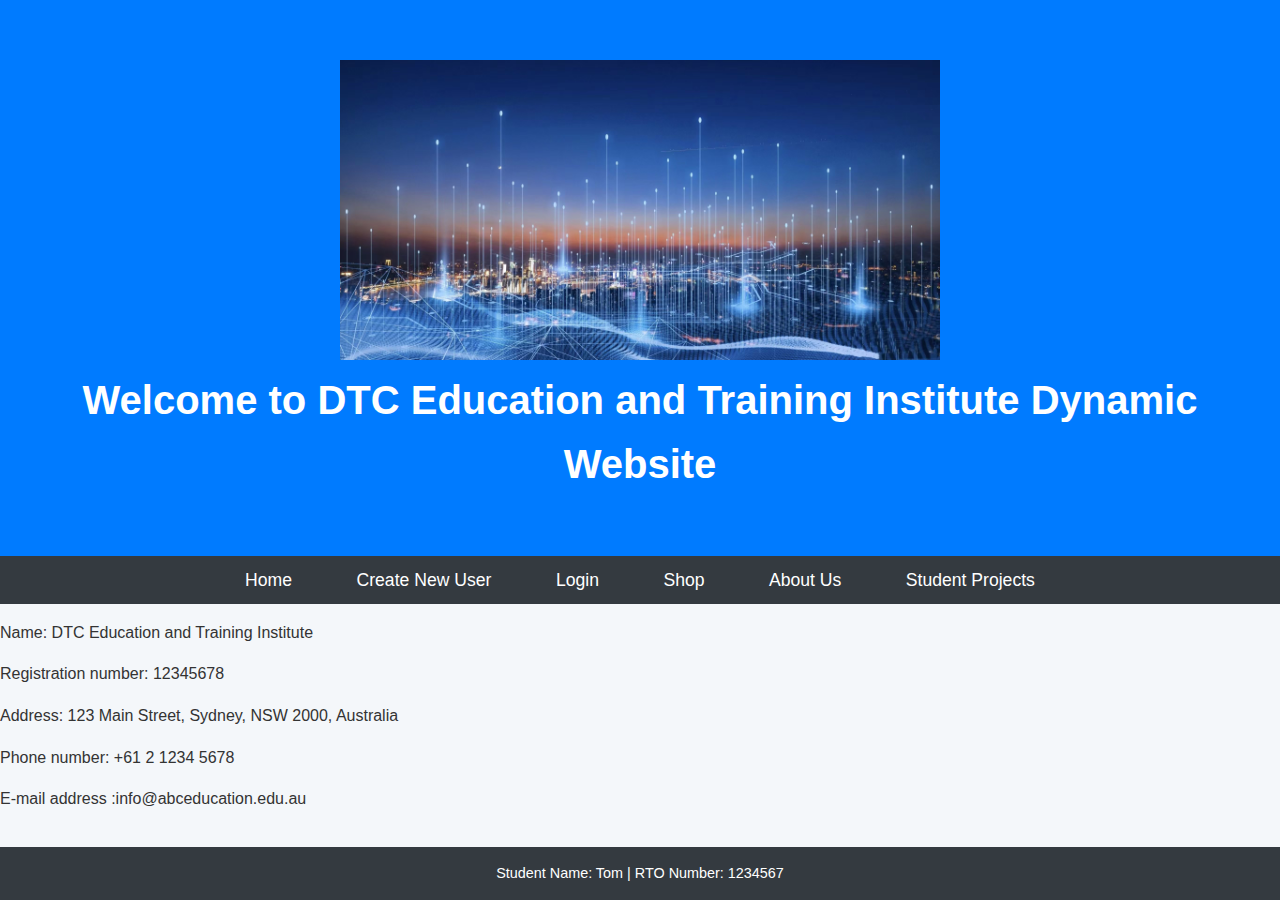
<file: index.html>
<!DOCTYPE html>
<html lang="en">
<head>
    <meta charset="UTF-8">
    <meta name="viewport" content="width=device-width, initial-scale=1.0">
    <title>RTO Dynamic Website</title>
    <link rel="stylesheet" href="style.css">
</head>
<body>

    <header>
        <img src="1.jpg" alt="RTO Banner" class="banner">
        <h1>Welcome to DTC Education and Training Institute Dynamic Website</h1>
    </header>

  
    <nav>
        <ul>
            <li><a href="index.html">Home</a></li>
            <li><a href="createUser.html">Create New User</a></li>
            <li><a href="login.html">Login</a></li>
            <li><a href="shop.html">Shop</a></li>
            <li><a href="about.html">About Us</a></li> 
            <li><a href="projects.html">Student Projects</a></li> 
        </ul>
    </nav>
    
  <P>Name: DTC Education and Training Institute</P>
    <P>Registration number: 12345678</P>
        <P>Address: 123 Main Street, Sydney, NSW 2000, Australia</P>
            <P>Phone number: +61 2 1234 5678</P>
   <P>E-mail address :info@abceducation.edu.au</P>
    <footer>
        <p>Student Name: Tom | RTO Number: 1234567</p>
    </footer>

    <script src="script.js"></script>
</body>
</html>
</file>
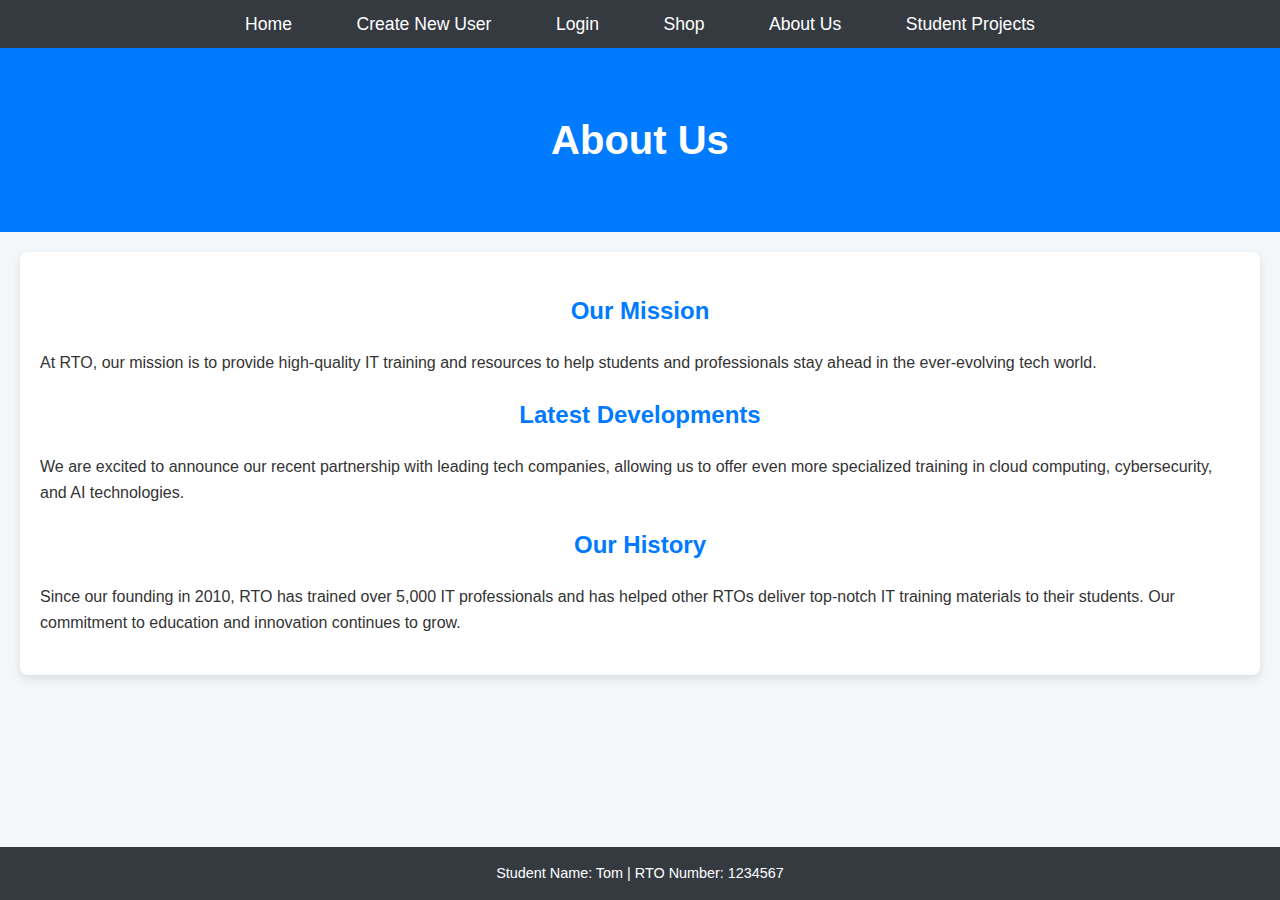
<file: about.html>
<!DOCTYPE html>
<html lang="en">
<head>
    <meta charset="UTF-8">
    <meta name="viewport" content="width=device-width, initial-scale=1.0">
    <title>About Us - RTO</title>
    <link rel="stylesheet" href="style.css">
</head>
<body>
	<nav>
	    <ul>
	        <li><a href="index.html">Home</a></li>
	        <li><a href="createUser.html">Create New User</a></li>
	        <li><a href="login.html">Login</a></li>
	        <li><a href="shop.html">Shop</a></li>
	        <li><a href="about.html">About Us</a></li> 
	        <li><a href="projects.html">Student Projects</a></li> 
	    </ul>
	</nav>
    <header>
        <h1>About Us</h1>
    </header>

    
    <div class="about-container">
        <section class="about-section">
            <h2>Our Mission</h2>
            <p>At RTO, our mission is to provide high-quality IT training and resources to help students and professionals stay ahead in the ever-evolving tech world.</p>
        </section>
        <section class="about-section">
            <h2>Latest Developments</h2>
            <p>We are excited to announce our recent partnership with leading tech companies, allowing us to offer even more specialized training in cloud computing, cybersecurity, and AI technologies.</p>
        </section>
        <section class="about-section">
            <h2>Our History</h2>
            <p>Since our founding in 2010, RTO has trained over 5,000 IT professionals and has helped other RTOs deliver top-notch IT training materials to their students. Our commitment to education and innovation continues to grow.</p>
        </section>
    </div>

    <footer>
        <p>Student Name: Tom | RTO Number: 1234567</p>
    </footer>
    
    <script src="script.js"></script>
</body>
</html>
</file>
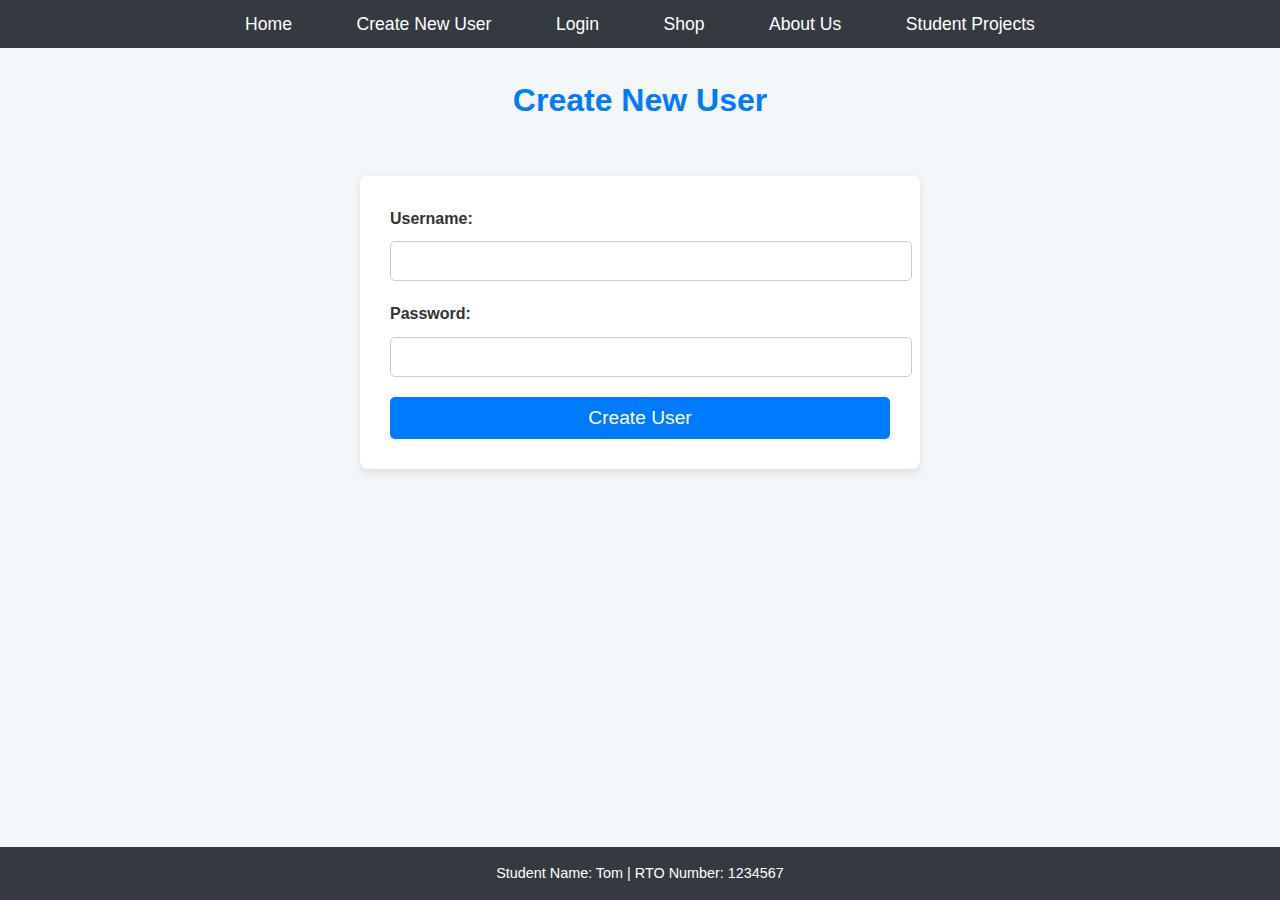
<file: createUser.html>
<!DOCTYPE html>
<html lang="en">
<head>
    <meta charset="UTF-8">
    <meta name="viewport" content="width=device-width, initial-scale=1.0">
    <title>Create New User</title>
    <link rel="stylesheet" href="style.css">
</head>
<body>
	<nav>
	    <ul>
	        <li><a href="index.html">Home</a></li>
	        <li><a href="createUser.html">Create New User</a></li>
	        <li><a href="login.html">Login</a></li>
	        <li><a href="shop.html">Shop</a></li>
	        <li><a href="about.html">About Us</a></li> 
	        <li><a href="projects.html">Student Projects</a></li> 
	    </ul>
	</nav>
    <h2>Create New User</h2>
    <form id="createUserForm">
        <label for="username">Username:</label>
        <input type="text" id="username" required><br>
        <label for="password">Password:</label>
        <input type="password" id="password" required><br>
        <button type="button" onclick="createUser()">Create User</button>
    </form>

    <footer>
        <p>Student Name: Tom | RTO Number: 1234567</p>
    </footer>

    <script src="script.js"></script>
</body>
</html>
</file>
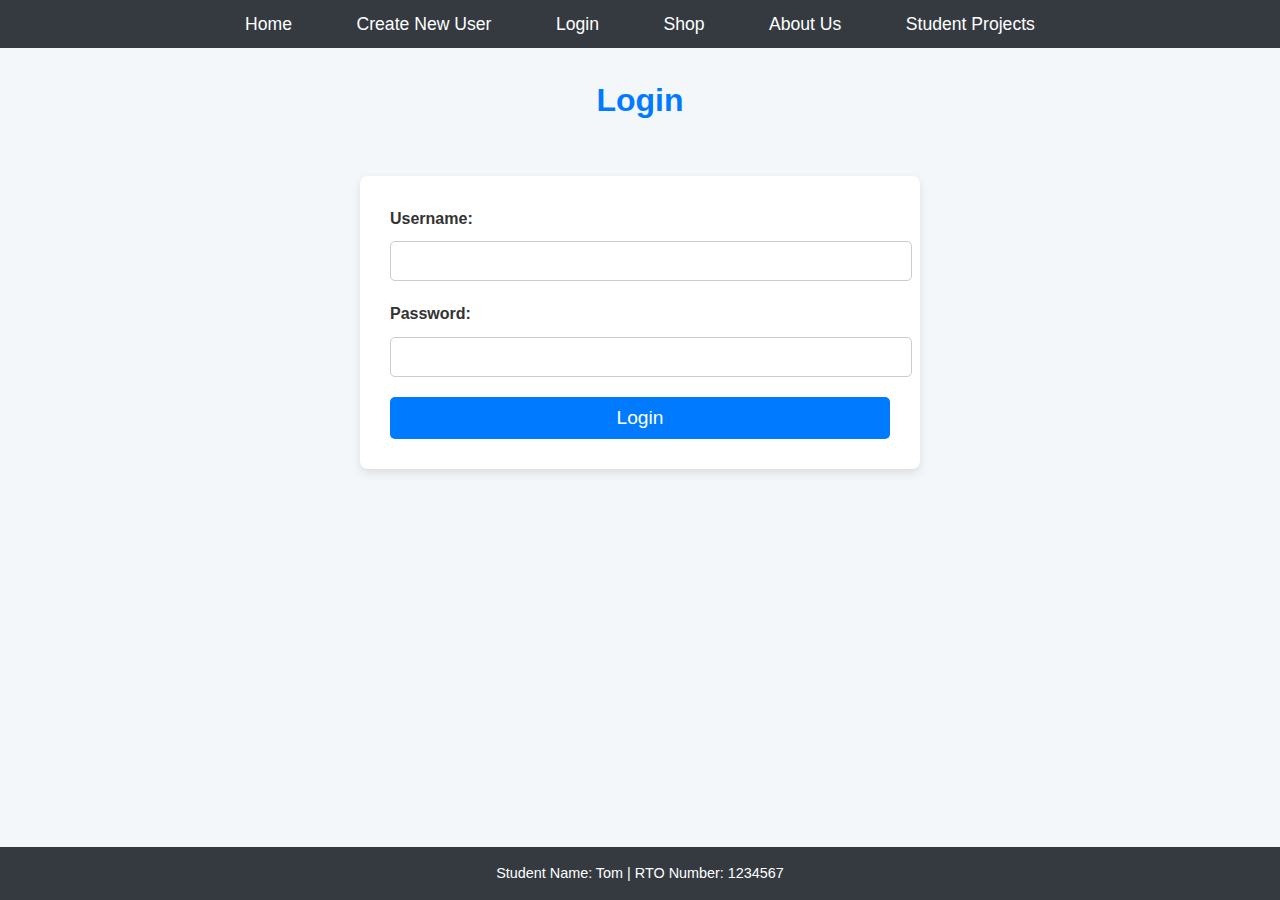
<file: login.html>
<!DOCTYPE html>
<html lang="en">
<head>
    <meta charset="UTF-8">
    <meta name="viewport" content="width=device-width, initial-scale=1.0">
    <title>Login</title>
    <link rel="stylesheet" href="style.css">
</head>
<body>
	<nav>
	    <ul>
	        <li><a href="index.html">Home</a></li>
	        <li><a href="createUser.html">Create New User</a></li>
	        <li><a href="login.html">Login</a></li>
	        <li><a href="shop.html">Shop</a></li>
	        <li><a href="about.html">About Us</a></li> 
	        <li><a href="projects.html">Student Projects</a></li> 
	    </ul>
	</nav>
    <h2>Login</h2>
	
    <form id="loginForm">
        <label for="loginUsername">Username:</label>
        <input type="text" id="loginUsername" required><br>
        <label for="loginPassword">Password:</label>
        <input type="password" id="loginPassword" required><br>
        <button type="button" onclick="login()">Login</button>
    </form>

    <footer>
        <p>Student Name: Tom | RTO Number: 1234567</p>
    </footer>

    <script src="script.js"></script>
</body>
</html>
</file>
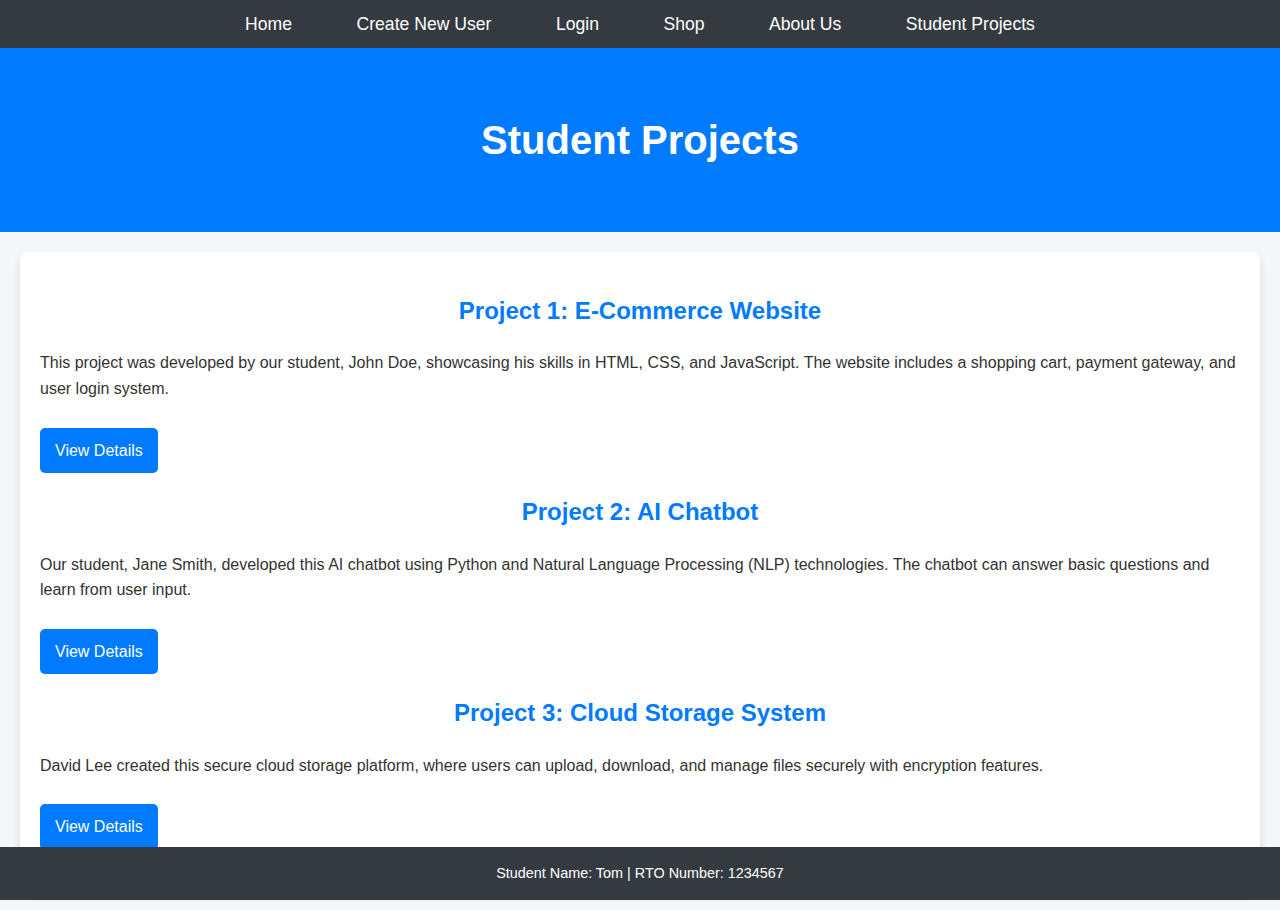
<file: projects.html>
<!DOCTYPE html>
<html lang="en">
<head>
    <meta charset="UTF-8">
    <meta name="viewport" content="width=device-width, initial-scale=1.0">
    <title>Student Projects - RTO</title>
    <link rel="stylesheet" href="style.css">
</head>
<body>
    <nav>
	    <ul>
	        <li><a href="index.html">Home</a></li>
	        <li><a href="createUser.html">Create New User</a></li>
	        <li><a href="login.html">Login</a></li>
	        <li><a href="shop.html">Shop</a></li>
	        <li><a href="about.html">About Us</a></li> 
	        <li><a href="projects.html">Student Projects</a></li> 
	    </ul>
	</nav>
    <header>
        <h1>Student Projects</h1>
    </header>

  
    <div class="project-container">
        <section class="project-item">
            <h2>Project 1: E-Commerce Website</h2>
            <p>This project was developed by our student, John Doe, showcasing his skills in HTML, CSS, and JavaScript. The website includes a shopping cart, payment gateway, and user login system.</p>
            <a href="project1.html">View Details</a>
        </section>

        <section class="project-item">
            <h2>Project 2: AI Chatbot</h2>
            <p>Our student, Jane Smith, developed this AI chatbot using Python and Natural Language Processing (NLP) technologies. The chatbot can answer basic questions and learn from user input.</p>
            <a href="project2.html">View Details</a>
        </section>

        <section class="project-item">
            <h2>Project 3: Cloud Storage System</h2>
            <p>David Lee created this secure cloud storage platform, where users can upload, download, and manage files securely with encryption features.</p>
            <a href="project3.html">View Details</a>
        </section>

      
    </div>

    <footer>
        <p>Student Name: Tom | RTO Number: 1234567</p>
    </footer>
    
    <script src="script.js"></script>
</body>
</html>
</file>
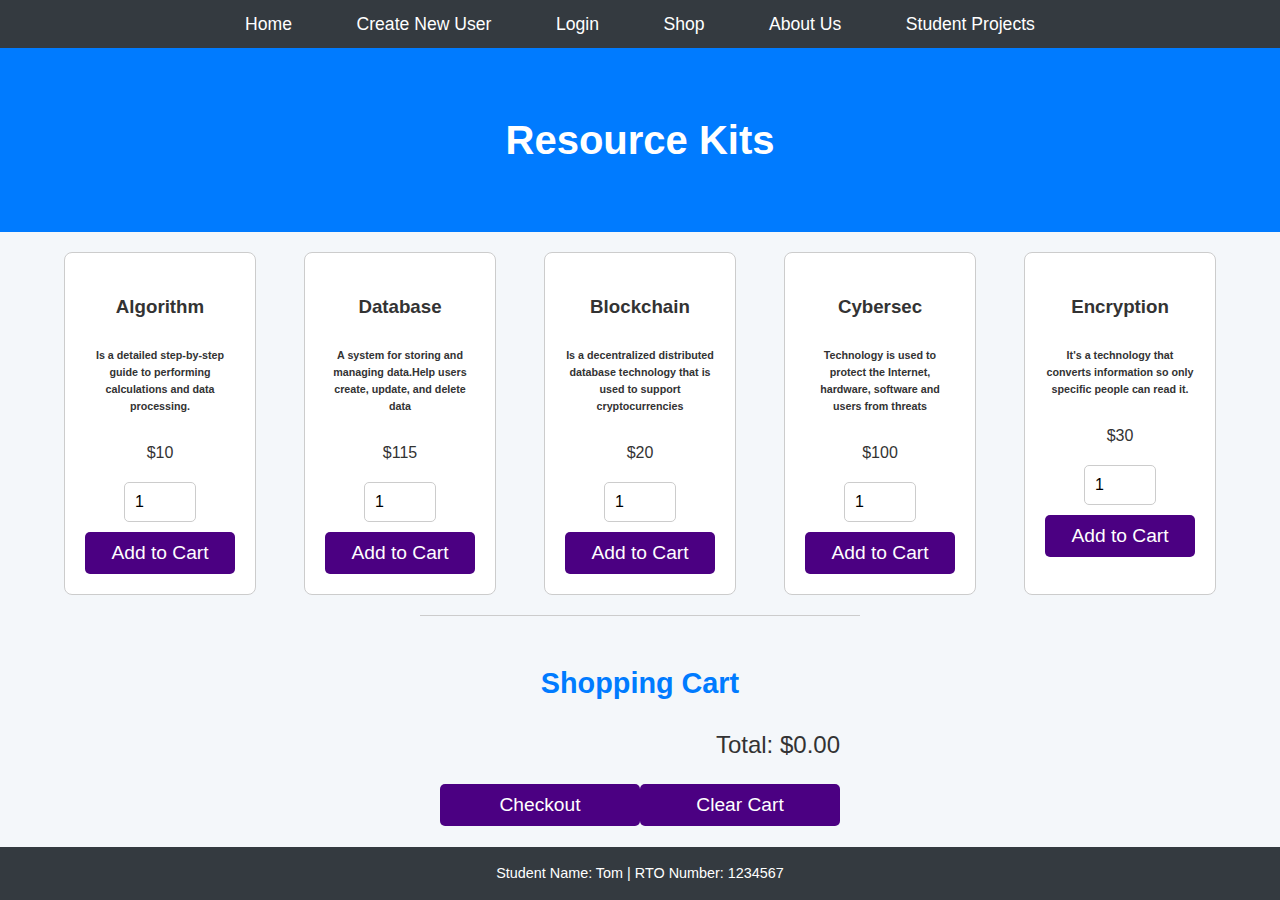
<file: shop.html>
<!DOCTYPE html>
<html lang="en">
<head>
    <meta charset="UTF-8">
    <meta name="viewport" content="width=device-width, initial-scale=1.0">
    <title>Shop - Resource Kits</title>
    <link rel="stylesheet" href="style.css">
</head>
<body>
	<nav>
	    <ul>
	        <li><a href="index.html">Home</a></li>
	        <li><a href="createUser.html">Create New User</a></li>
	        <li><a href="login.html">Login</a></li>
	        <li><a href="shop.html">Shop</a></li>
	        <li><a href="about.html">About Us</a></li> 
	        <li><a href="projects.html">Student Projects</a></li> 
	    </ul>
	</nav>
    <header>
        <h1>Resource Kits</h1>
    </header>

   
    <div class="resource-container">
        <div class="resource-item">
            <h3>Algorithm</h3>
            <h6>Is a detailed step-by-step guide to performing calculations and data processing.</h6>
            <p>$10</p>
            <input type="number" id="quantity1" value="1" min="1">
            <button onclick="addToCart(1, 'Algorithm', 10)">Add to Cart</button>
        </div>
        <div class="resource-item">
            <h3>Database</h3>
            <h6>A system for storing and managing data.Help users create, update, and delete data</h6>
            
            <p>$115</p>
            <input type="number" id="quantity2" value="1" min="1">
            <button onclick="addToCart(2, 'Database ', 115)">Add to Cart</button>
        </div>
        <div class="resource-item">
            <h3>Blockchain</h3>
            <h6>Is a decentralized distributed database technology that is used to support cryptocurrencies</h6>
            <p>$20</p>
            <input type="number" id="quantity3" value="1" min="1">
            <button onclick="addToCart(3, 'Blockchain', 20)">Add to Cart</button>
        </div>
        <div class="resource-item">
            <h3>Cybersec </h3>
            <h6>Technology is used to protect the Internet, hardware, software and users from threats</h6>
            <p>$100</p>
            <input type="number" id="quantity4" value="1" min="1">
            <button onclick="addToCart(4, 'Cybersec ', 100)">Add to Cart</button>
        </div>
        <div class="resource-item">
            <h3>Encryption</h3>
            <h6>It's a technology that converts information so only specific people can read it.</h6>
            <p>$30</p>
            <input type="number" id="quantity5" value="1" min="1">
            <button onclick="addToCart(5, 'Encryption', 30)">Add to Cart</button>
        </div>
    </div>


    <div class="cart-container">
        <h2 class="cart-title">Shopping Cart</h2>
        <ul class="cart-items" id="cartItems"></ul>
        <div class="cart-total" id="cartTotal">Total: $0.00</div>
        <div class="cart-actions">
            <button onclick="checkout()">Checkout</button>
            <button onclick="clearCart()">Clear Cart</button>
        </div>
    </div>

    <footer>
        <p>Student Name: Tom | RTO Number: 1234567</p>
    </footer>

    <script src="script.js"></script>
</body>
</html>
</file>
<file: style.css>
/*student name：Tom*/
body {
    font-family: 'Roboto', sans-serif; /* Use a modern Roboto font */
    margin: 0;
    padding: 0;
    background-color: #f4f7fa; /* Add light background */
    color: #333; /* Global font color */
    line-height: 1.6;
}
/* The landing page title is centered */
h2 {
    text-align: center; /* Center title */
    color: #007bff; /* Title color */
    font-size: 2rem; /* Font size */
    margin-bottom: 20px;
}

/* Main header banner style */
header {
    background-color: #007bff; /* Use dark blue background */
    color: white;
    text-align: center;
    padding: 60px 20px; /* Add inside margins */
}

header h1 {
    font-size: 2.5rem;
    margin: 0;
}

.banner {
    width: 100%;
    height: auto; /* Maintain the aspect ratio */
    max-height: 300px; /* Limit the maximum height to prevent images from being too large */
    object-fit: contain; /* Make sure the picture is fully displayed without cropping */
}


/* Navigation bar style */
nav {
    background-color: #343a40; /* Navigation bar Dark grey background */
    padding: 10px 0;
}

nav ul {
    list-style-type: none;
    margin: 0;
    padding: 0;
    text-align: center; /* Navigation centering */
}

nav ul li {
    display: inline-block;
    margin: 0 15px;
}

nav ul li a {
    color: white;
    text-decoration: none;
    font-size: 1.1rem;
    padding: 10px 15px;
    border-radius: 5px;
    transition: background-color 0.3s ease;
}

nav ul li a:hover {
    background-color: #007bff; /* Hover background color */
}


form {
    background-color: white;
    max-width: 500px;
    margin: 50px auto;
    padding: 30px;
    border-radius: 8px;
    box-shadow: 0px 4px 10px rgba(0, 0, 0, 0.1); 
}

form h2 {
    text-align: center;
    margin-bottom: 20px;
    color: #007bff;
}

label {
    font-weight: bold;
    display: block;
    margin-bottom: 10px;
}

input[type="text"], input[type="password"], input[type="number"], select {
    width: 100%;
    padding: 10px;
    margin-bottom: 20px;
    border: 1px solid #ccc;
    border-radius: 5px;
    font-size: 1rem;
}

button {
    width: 100%;
    padding: 10px;
    font-size: 1.2rem;
    background-color: #007bff;
    color: white;
    border: none;
    border-radius: 5px;
    cursor: pointer;
    transition: background-color 0.3s ease;
}

button:hover {
    background-color: #0056b3;
}


footer {
    background-color: #343a40;
    color: white;
    text-align: center;
    padding: 15px 0;
    position: fixed;
    bottom: 0;
    width: 100%;
}

footer p {
    margin: 0;
    font-size: 0.9rem;
}

/* Responsive design */
@media (max-width: 768px) {
    nav ul li {
        display: block;
        margin-bottom: 10px;
    }

    header h1 {
        font-size: 2rem;
    }

    form {
        margin: 20px 10px;
    }
}
.cart-container {
    margin: 20px auto;
    max-width: 400px;
    padding: 20px;
    border-top: 1px solid #ccc;
 
}

.cart-title {
    font-size: 1.8rem;
    text-align: center;
    margin-bottom: 20px;
}

.cart-items {
    margin-bottom: 20px;
    list-style-type: none;
    padding: 0;
}

.cart-item {
    display: flex;
    justify-content: space-between;
    margin-bottom: 10px;
}

.cart-item span {
    font-size: 1.2rem;
}

.cart-item button {
    background-color: #333;
    color: white;
    padding: 5px 10px;
    border: none;
    border-radius: 5px;
    cursor: pointer;
}

.cart-item button:hover {
    background-color: #555;
}

body {
    font-family: 'Roboto', sans-serif;
    margin: 0;
    padding: 0;
    background-color: #f4f7fa;
    color: #333;
    line-height: 1.6;
}


.resource-container {
    display: flex;
    justify-content: space-around;
    margin: 20px auto;
    max-width: 1200px;
}

.resource-item {
    border: 1px solid #ccc;
    padding: 20px;
    text-align: center;
    background-color: white;
    border-radius: 8px;
    width: 150px;
}

.resource-item h3 {
    margin-bottom: 10px;
}

.resource-item input[type="number"] {
    width: 50px;
    margin-bottom: 10px;
}

.resource-item button {
    background-color: #4B0082;
    color: white;
    padding: 10px 20px;
    border: none;
    border-radius: 5px;
    cursor: pointer;
}

.resource-item button:hover {
    background-color: #5d2bc4;
}

.cart-total {
    text-align: right;
    font-size: 1.5rem;
    margin-bottom: 20px;
}

.cart-actions {
    display: flex;
    justify-content: space-between;
}

.cart-actions button {
    background-color: #4B0082;
    color: white;
    padding: 10px 20px;
    border: none;
    border-radius: 5px;
    font-size: 1.2rem;
    cursor: pointer;
}

.cart-actions button:hover {
    background-color: #5d2bc4;
}

/* About us and the container of the project display page */
.about-container, .project-container {
    max-width: 1200px;
    margin: 20px auto;
    padding: 20px;
    background-color: #fff;
    border-radius: 8px;
    box-shadow: 0px 4px 10px rgba(0, 0, 0, 0.1);
}

.about-section, .project-item {
    margin-bottom: 20px;
}

.about-section h2, .project-item h2 {
    font-size: 1.5rem;
    color: #007bff;
}

.about-section p, .project-item p {
    font-size: 1rem;
    line-height: 1.6;
}

.project-item a {
    display: inline-block;
    margin-top: 10px;
    color: #fff;
    background-color: #007bff;
    padding: 10px 15px;
    text-decoration: none;
    border-radius: 5px;
}

.project-item a:hover {
    background-color: #0056b3;
}
</file>
